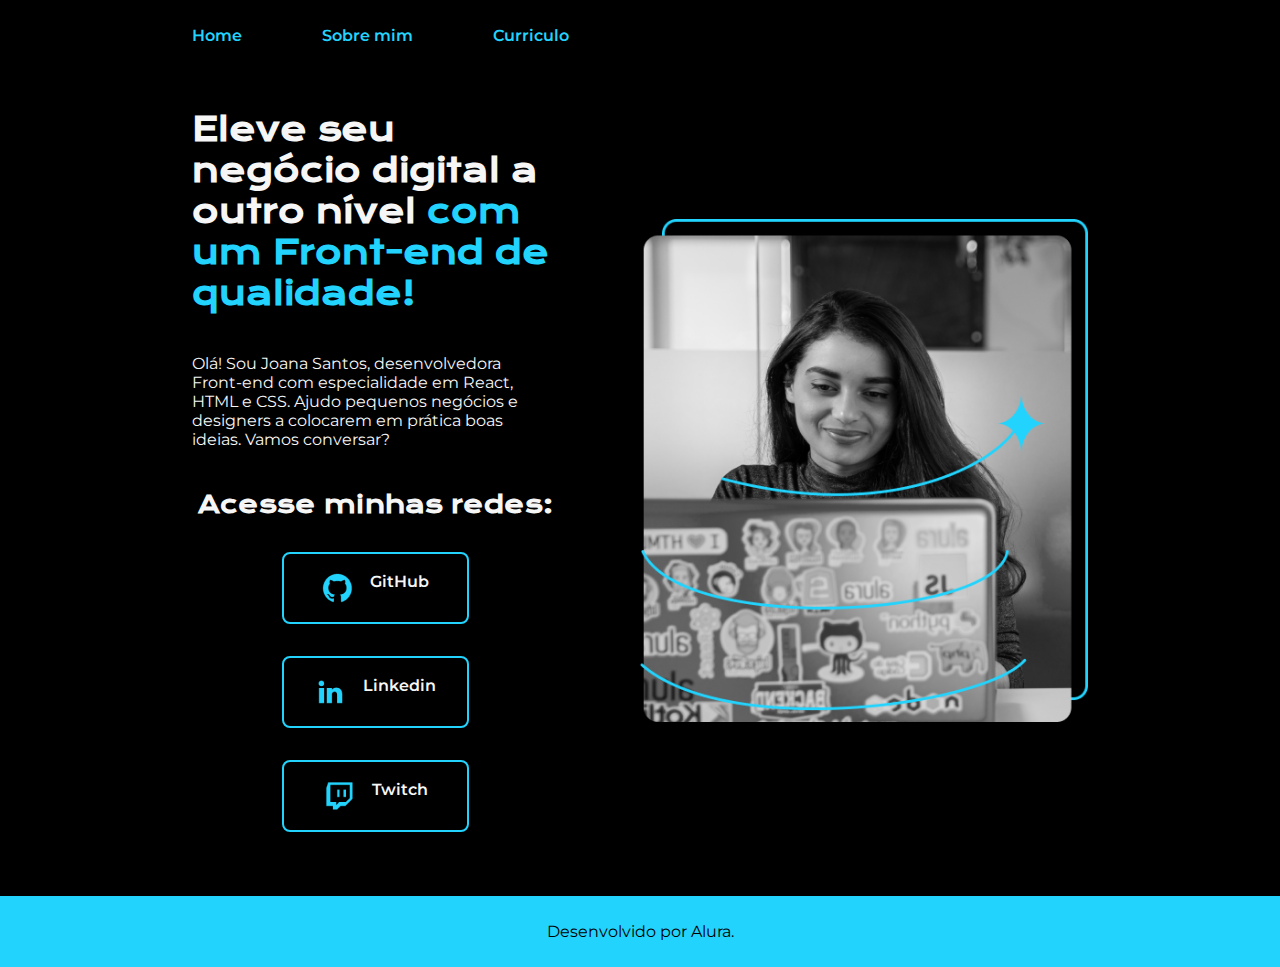
<file: index.html>
<!DOCTYPE html>
<html lang="pt-br">

<head>
    <meta charset="UTF-8">
    <meta http-equiv="X-UA-Compatible" content="IE=edge">
    <meta name="viewport" content="width=device-width, initial-scale=1.0">
    <title>Portifolio</title>
    <link rel="stylesheet" href="./Styles/style.css">
</head>

<body>
    <header class="cabecalho">
        <nav class="cabecalho__menu">
            <a class="cabecalho__menu__link" href="index.html">Home</a>
            <a class="cabecalho__menu__link" href="about.html">Sobre mim</a>
            <a class="cabecalho__menu__link" href="curriculo.html">Curriculo</a>
        </nav>
    </header>

    <main class="apresentacao">
        <section class="apresentacao__conteudo">
            <h1 class="apresentacao__conteudo__titulo">
                Eleve seu negócio digital a outro nível
                <strong class="titulo-destaque">com um Front-end de qualidade!
            </strong></h1>
            <p class="apresentacao__conteudo__texto">Olá! Sou Joana Santos, desenvolvedora Front-end com especialidade em React, HTML e CSS. Ajudo pequenos negócios e designers a colocarem em prática boas ideias. Vamos conversar?
            </p>
            <div class="apresentacao__links">
                <h2 class="apresentacao__links__subtitulo">Acesse minhas redes:</h2>
                <a class="apresentacao__links__navegacao" href="https://github.com/sydom1">
                    <img src="assets/github.png" alt=""> GitHub
                </a>
                <a class="apresentacao__links__navegacao" href="https://github.com/guilhermeonrails">
                    <img src="assets/linkedin.png" alt=""> Linkedin
                </a>
                <a class="apresentacao__links__navegacao" href="https://github.com/guilhermeonrails">
                    <img src="assets/twitch.png" alt=""> Twitch
                </a>
            </div>
        </section>
        <img class="apresentacao__imagem" src="assets/Imagem.png" alt="Foto da Joana Santos programando" class="imagem__principal">
    </main>
    <footer class="rodape">
        <p>Desenvolvido por Alura.</p>
    </footer>
</body>

</html>
</file>
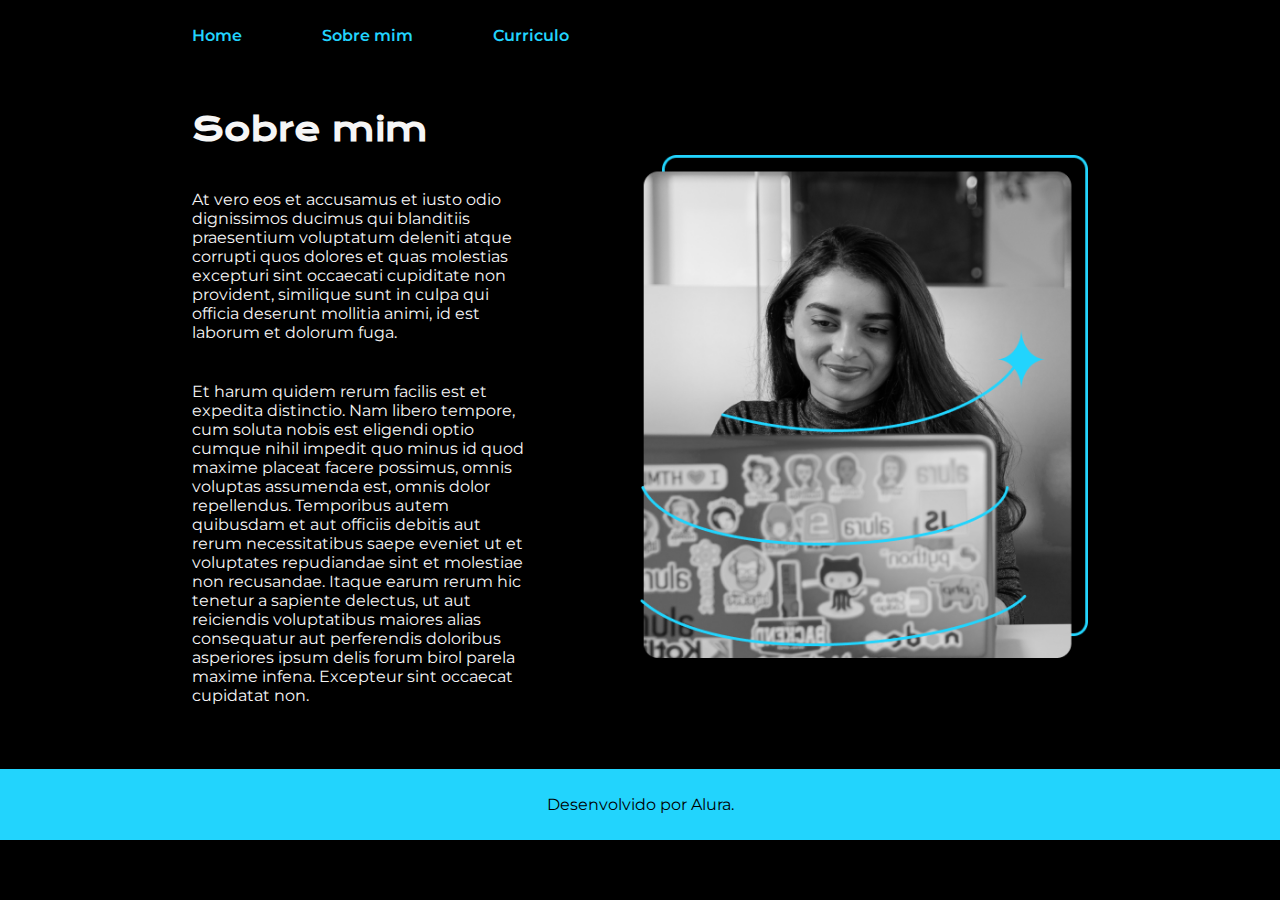
<file: about.html>
<!DOCTYPE html>
<html lang="pt-br">

<head>
    <meta charset="UTF-8">
    <meta http-equiv="X-UA-Compatible" content="IE=edge">
    <meta name="viewport" content="width=device-width, initial-scale=1.0">
    <link rel="stylesheet" href="./Styles/style.css">
    <title>Portifolio</title>
</head>

<body>
    <header class="cabecalho">
        <nav class="cabecalho__menu">
            <a class="cabecalho__menu__link" href="index.html">Home</a>
            <a class="cabecalho__menu__link" href="about.html">Sobre mim</a>
            <a class="cabecalho__menu__link" href="curriculo.html">Curriculo</a>
        </nav>
    </header>

    <main class="apresentacao">
        <section class="apresentacao__conteudo">
            <h1 class="apresentacao__conteudo__titulo">Sobre mim</h1>

            <p class="apresentacao__conteudo__texto">At vero eos et accusamus et iusto odio dignissimos ducimus qui blanditiis praesentium voluptatum deleniti atque corrupti quos dolores et quas molestias excepturi sint occaecati cupiditate non provident, similique sunt in culpa qui officia
                deserunt mollitia animi, id est laborum et dolorum fuga.</p>

            <p class="apresentacao__conteudo__texto">Et harum quidem rerum facilis est et expedita distinctio. Nam libero tempore, cum soluta nobis est eligendi optio cumque nihil impedit quo minus id quod maxime placeat facere possimus, omnis voluptas assumenda est, omnis dolor repellendus.
                Temporibus autem quibusdam et aut officiis debitis aut rerum necessitatibus saepe eveniet ut et voluptates repudiandae sint et molestiae non recusandae. Itaque earum rerum hic tenetur a sapiente delectus, ut aut reiciendis voluptatibus
                maiores alias consequatur aut perferendis doloribus asperiores ipsum delis forum birol parela maxime infena. Excepteur sint occaecat cupidatat non.
            </p>

        </section>

        <img class="apresentacao__imagem" src="assets/Imagem.png" alt="Foto da Joana Santos programando" class="imagem__principal">

    </main>

    <footer class="rodape">
        <p>Desenvolvido por Alura.</p>
    </footer>
</body>

</html>
</file>
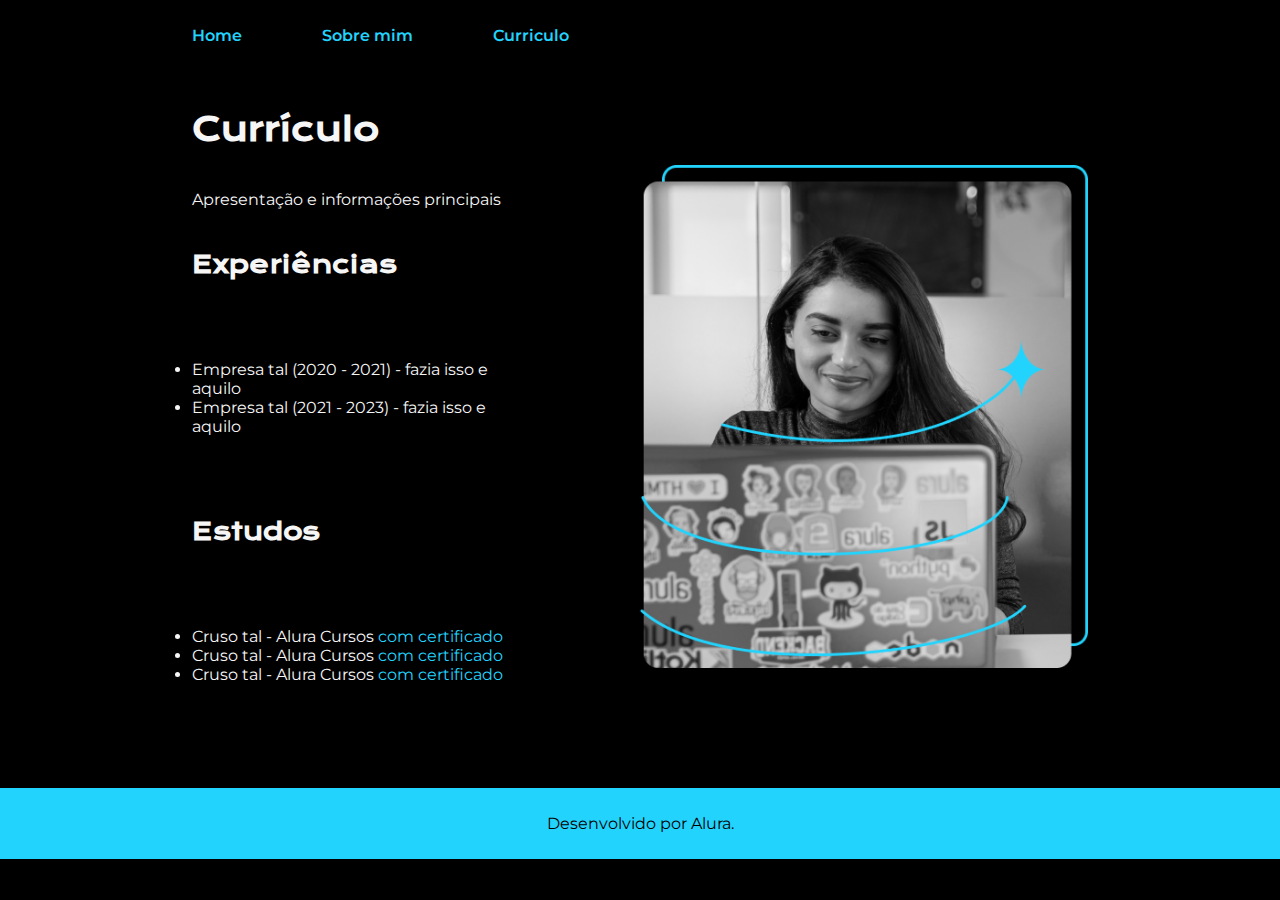
<file: curriculo.html>
<!DOCTYPE html>
<html lang="en">

<head>
    <meta charset="UTF-8">
    <meta http-equiv="X-UA-Compatible" content="IE=edge">
    <meta name="viewport" content="width=device-width, initial-scale=1.0">
    <link rel="stylesheet" href="Styles/style.css">
    <title>Portifolio</title>
</head>

<body>

    <header class="cabecalho">
        <nav class="cabecalho__menu">
            <a class="cabecalho__menu__link" href="index.html">Home</a>
            <a class="cabecalho__menu__link" href="about.html">Sobre mim</a>
            <a class="cabecalho__menu__link" href="curriculo.html">Curriculo</a>
        </nav>
    </header>

    <main class="apresentacao">
        <section class="apresentacao__conteudo">

            <h1 class="apresentacao__conteudo__titulo">Currículo</h1>

            <p class="apresentacao__conteudo__texto">Apresentação e informações principais</p>

            <h2 class="apresentacao__conteudo__titulo">Experiências</h2>

            <p class="apresentacao__conteudo__texto">
                <ul class="apresentacao__conteudo__texto">
                    <li>Empresa tal (2020 - 2021) - fazia isso e aquilo</li>
                    <li>Empresa tal (2021 - 2023) - fazia isso e aquilo</li>
                </ul>

            </p>

            <h2 class="apresentacao__conteudo__titulo">Estudos</h2>

            <p class="apresentacao__conteudo__texto">
                <ul class="apresentacao__conteudo__texto">
                    <li>Cruso tal - Alura Cursos <a href="#">com certificado</a></li>
                    <li>Cruso tal - Alura Cursos <a href="#">com certificado</a></li>
                    <li>Cruso tal - Alura Cursos <a href="#">com certificado</a></li>
                </ul>
            </p>
        </section>

        <img class="apresentacao__imagem" src="assets/Imagem.png" alt="Foto da Joana Santos programando" class="imagem__principal">

    </main>

    <footer class="rodape">
        <p>Desenvolvido por Alura.</p>
    </footer>

</body>

</html>
</file>
<file: Styles/style.css>
@import url('https://fonts.googleapis.com/css2?family=Krona+One&family=Montserrat:wght@400;600&display=swap');
     :root {
        --cor-primaria: #000000;
        --cor-secundaria: #F6F6F6;
        --cor-terciaria: #22D4FD;
        --cor-hover: #9c9898de;
        /*fontes*/
        --fonte-primaria: 'Montserrat', sans-serif;
        --fonte-secundaria: 'Krona One', sans-serif;
    }
    
    * {
        margin: 0;
        padding: 0;
    }
    
    body {
        /* height: 100vh;*/
        /*informar o tamanho da tela - aqui informa que e 100%*/
        box-sizing: border-box;
        background-color: var(--cor-primaria);
        color: var(--cor-secundaria);
    }
    
    .cabecalho {
        padding: 2% 0% 0% 15%;
    }
    
    .cabecalho__menu {
        display: flex;
        gap: 80px;
    }
    
    .cabecalho__menu__link {
        font-family: var(--fonte-primaria);
        font-size: 1, 12rem;
        font-weight: 600;
        color: var(--cor-terciaria);
        text-decoration: none;
    }
    
    .cabecalho__menu__link:hover {
        color: var(--cor-hover);
        font-size: 1, 37rem;
    }
    
    .titulo-destaque {
        color: var(--cor-terciaria);
    }
    
    .apresentacao {
        padding: 5% 15%;
        display: flex;
        align-items: center;
        justify-content: space-between;
        gap: 82px;
    }
    
    .apresentacao__conteudo {
        width: 50%;
        display: flex;
        flex-direction: column;
        gap: 40px;
    }
    
    .apresentacao__conteudo__titulo {
        font-size: 1, 87rem;
        font-family: var(--fonte-secundaria);
        ;
    }
    
    .apresentacao__conteudo__texto {
        font-size: 1, 12rem;
        font-family: var(--fonte-primaria);
        padding-right: 30px;
    }
    
    .apresentacao__links {
        display: flex;
        flex-direction: column;
        justify-content: space-between;
        align-items: center;
        gap: 32px;
        /*para dar espaçamento entre os objetos*/
    }
    
    .apresentacao__links__subtitulo {
        font-family: var(--fonte-secundaria);
        font-weight: 400px;
        font-size: 1, 12rem;
    }
    
    .apresentacao__links__navegacao {
        display: flex;
        justify-content: center;
        gap: 16px;
        border: 2px solid var(--cor-terciaria);
        width: 50%;
        text-align: center;
        border-radius: 8px;
        font-size: 1, 12rem;
        font-weight: 600;
        padding: 18px 0;
        color: var(--cor-secundaria);
        font-family: var(--fonte-primaria);
        text-decoration: none;
    }
    
    .apresentacao__links__link:hover {
        background-color: var(--cor-hover);
        font-size: 1, 25rem;
    }
    
    .imagem__principal {
        width: 50%;
        height: 50%;
    }
    
    .apresentacao__imagem {
        width: 50%;
    }
    
    .rodape {
        color: var(--cor-primaria);
        background-color: var(--cor-terciaria);
        font-family: var(--fonte-primaria);
        font-weight: 400px;
        padding: 26px;
        text-align: center;
        font-size: 1, 5rem;
    }
    
    .apresentacao__conteudo__texto a {
        text-decoration: none;
        color: var(--cor-terciaria);
    }
    /*aqui informa que menor que 1200px a condição do stilo será o que estiver aplicado aqui*/
    
    @media (max-width: 1200px) {
        .cabecalho {
            padding: 10%;
        }
        .cabecalho__menu {
            justify-content: center;
        }
        .apresentacao {
            flex-direction: column-reverse;
            padding: 5%;
        }
        .apresentacao__conteudo {
            width: auto;
        }
    }
</file>
